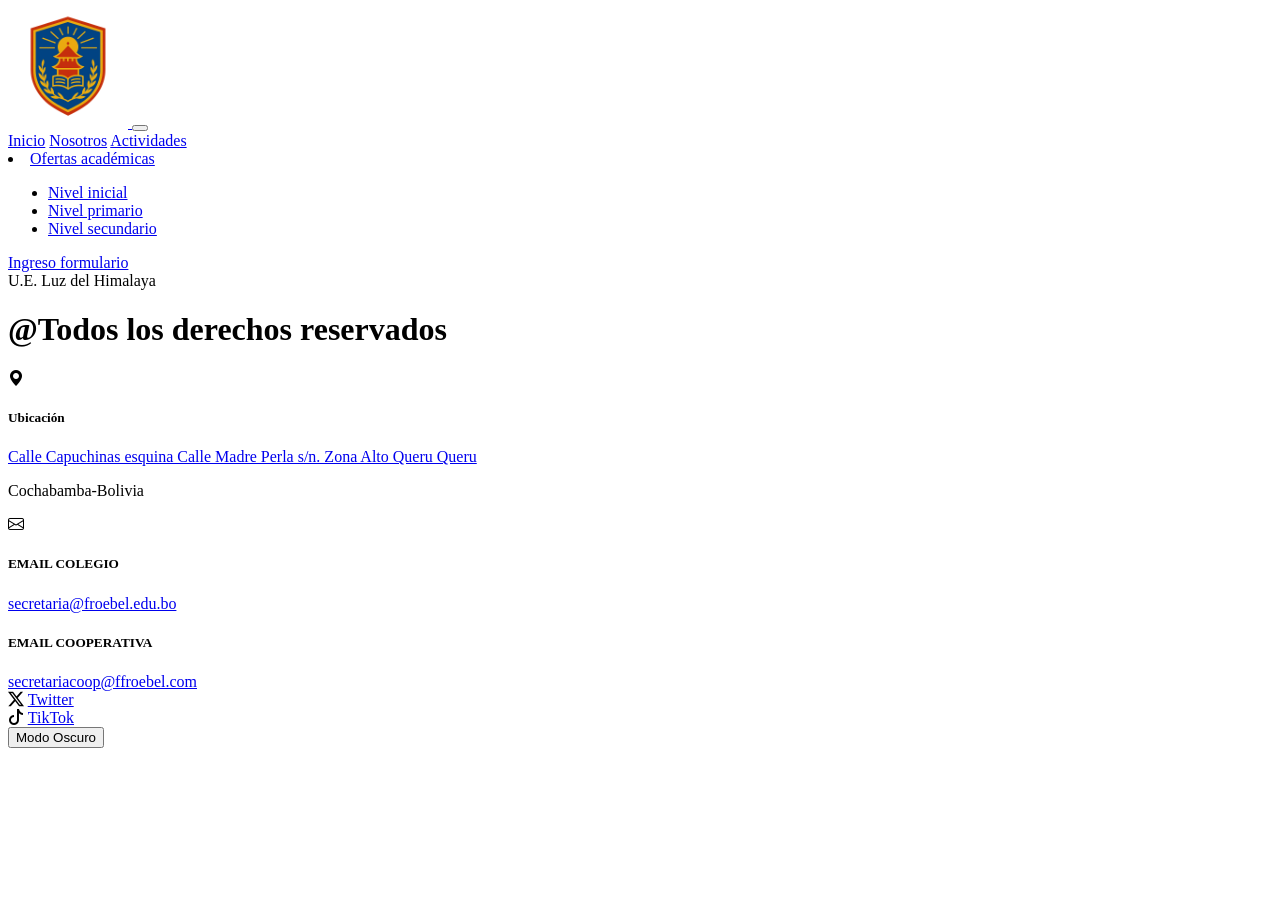
<file: Actividades.html>
<!DOCTYPE html>
<html>
<head>
	<meta charset="utf-8">
	<meta name="viewport" content="width=device-width, initial-scale=1">
	<title>practica3</title>
		<link rel="stylesheet" href="C:\Users\i123c\Downloads\4to\Practica 2 colegio luz del Himalaya\bootstrap-5.3.8-dist\css\bootstrap.min.css">
		<!-- Bootstrap Icons -->
		<link rel="stylesheet" href="https://cdn.jsdelivr.net/npm/bootstrap-icons@1.11.3/font/bootstrap-icons.css">
		<!-- Bootstrap JS -->
		<script src="C:\Users\i123c\Downloads\4to\Colegio luz del himalaya\bootstrap-5.3.8-dist\bootstrap-5.3.8-dist\js\bootstrap.bundle.min.js"></script>
		<link rel="stylesheet" type="text/css" href="C:\Users\i123c\Downloads\4to\Practica 2 colegio luz del Himalaya\css\est.css">
</head>
<body>
<header>
</header>




<footer class="d-flex justify-content-between py-3 navbar navbar-expand-lg bg-primary navbar-withe">
</footer>
  <div id="btblack">
  </div>

<script src="js/script.js"></script>
</body>
</html>
</file>
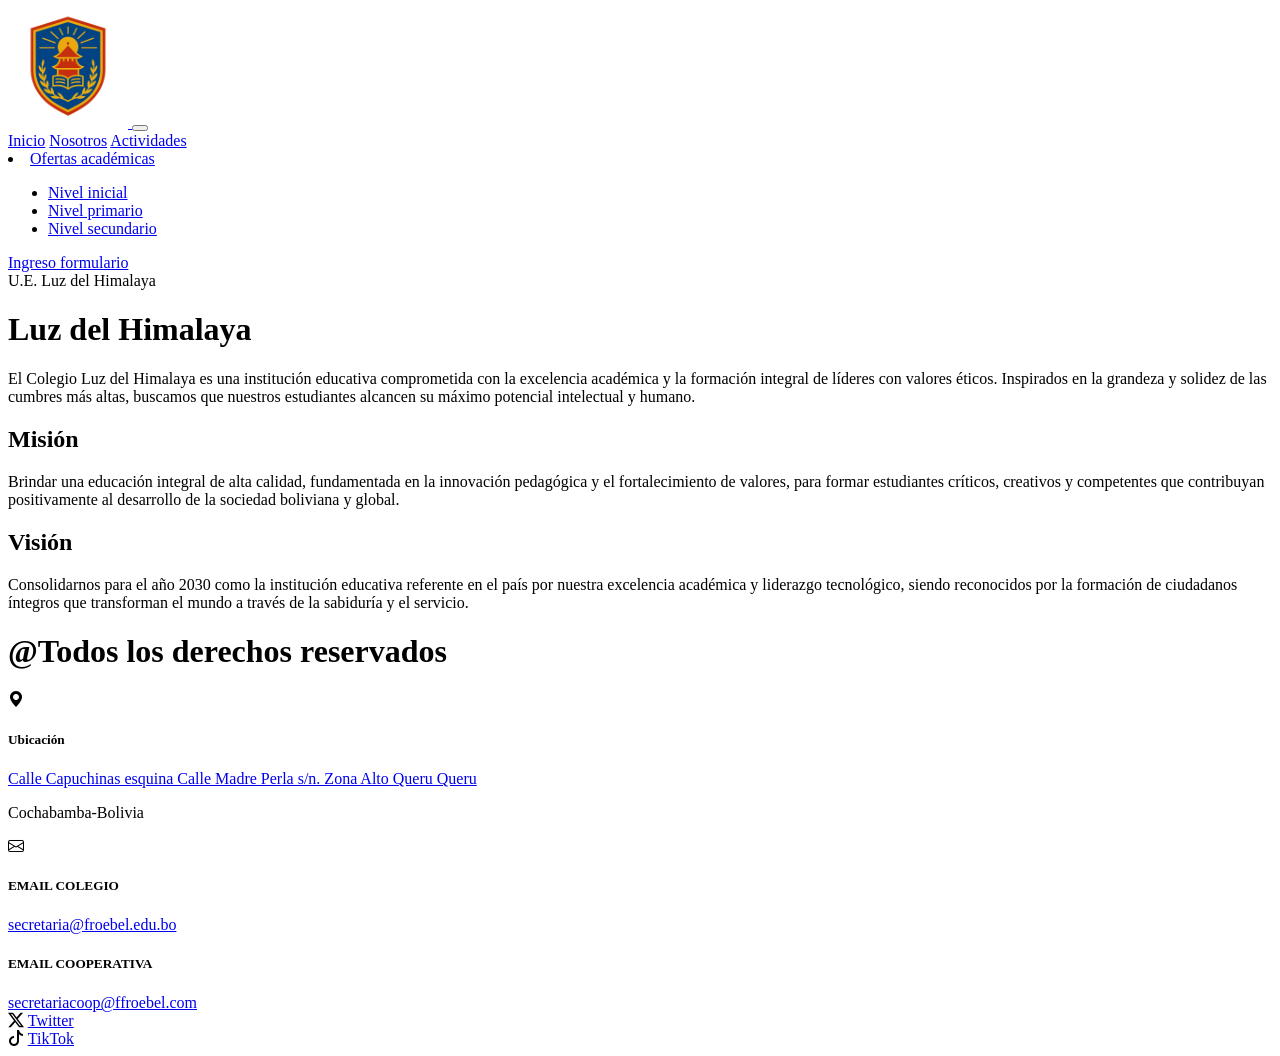
<file: Nosotros.html>
<!DOCTYPE html>
<html>
<head>
	<meta charset="utf-8">
	<meta name="viewport" content="width=device-width, initial-scale=1">
	<title>nosotros</title>
		<link rel="stylesheet" href="C:\Users\i123c\Downloads\4to\Practica 2 colegio luz del Himalaya\bootstrap-5.3.8-dist\css\bootstrap.min.css">
		<!-- Bootstrap Icons -->
		<link rel="stylesheet" href="https://cdn.jsdelivr.net/npm/bootstrap-icons@1.11.3/font/bootstrap-icons.css">
		<!-- Bootstrap JS -->
		<script src="C:\Users\i123c\Downloads\4to\Colegio luz del himalaya\bootstrap-5.3.8-dist\bootstrap-5.3.8-dist\js\bootstrap.bundle.min.js"></script>
		<link rel="stylesheet" type="text/css" href="C:\Users\i123c\Downloads\4to\Practica 2 colegio luz del Himalaya\css\est.css">
</head>
<body>
<header>
</header>
<main class="container my-5">
    <div class="row justify-content-center text-center">
        <div class="col-md-8">
            
            <div class="card border-warning shadow-sm mb-5 p-4">
                <div class="card-body">
                    <h1 class="display-5 text-warning fw-bold mb-4">Luz del Himalaya</h1>
                    <p class="lead text-muted">
                        El Colegio Luz del Himalaya es una institución educativa comprometida con la excelencia académica y la formación integral de líderes con valores éticos. Inspirados en la grandeza y solidez de las cumbres más altas, buscamos que nuestros estudiantes alcancen su máximo potencial intelectual y humano.
                    </p>
                </div>
            </div>

            <div class="card border-warning shadow-sm mb-5 p-4">
                <div class="card-body">
                    <h2 class="h1 text-warning fw-bold mb-3">Misión</h2>
                    <p class="fs-5">
                        Brindar una educación integral de alta calidad, fundamentada en la innovación pedagógica y el fortalecimiento de valores, para formar estudiantes críticos, creativos y competentes que contribuyan positivamente al desarrollo de la sociedad boliviana y global.
                    </p>
                </div>
            </div>

            <div class="card border-warning shadow-sm mb-5 p-4">
                <div class="card-body">
                    <h2 class="h1 text-warning fw-bold mb-3">Visión</h2>
                    <p class="fs-5">
                        Consolidarnos para el año 2030 como la institución educativa referente en el país por nuestra excelencia académica y liderazgo tecnológico, siendo reconocidos por la formación de ciudadanos íntegros que transforman el mundo a través de la sabiduría y el servicio.
                    </p>
                </div>
            </div>

        </div>
    </div>
</main>


<footer class="d-flex justify-content-between py-3 navbar navbar-expand-lg bg-primary navbar-withe">
</footer>
<script src="js/script.js"></script>
</body>
</html>
</file>
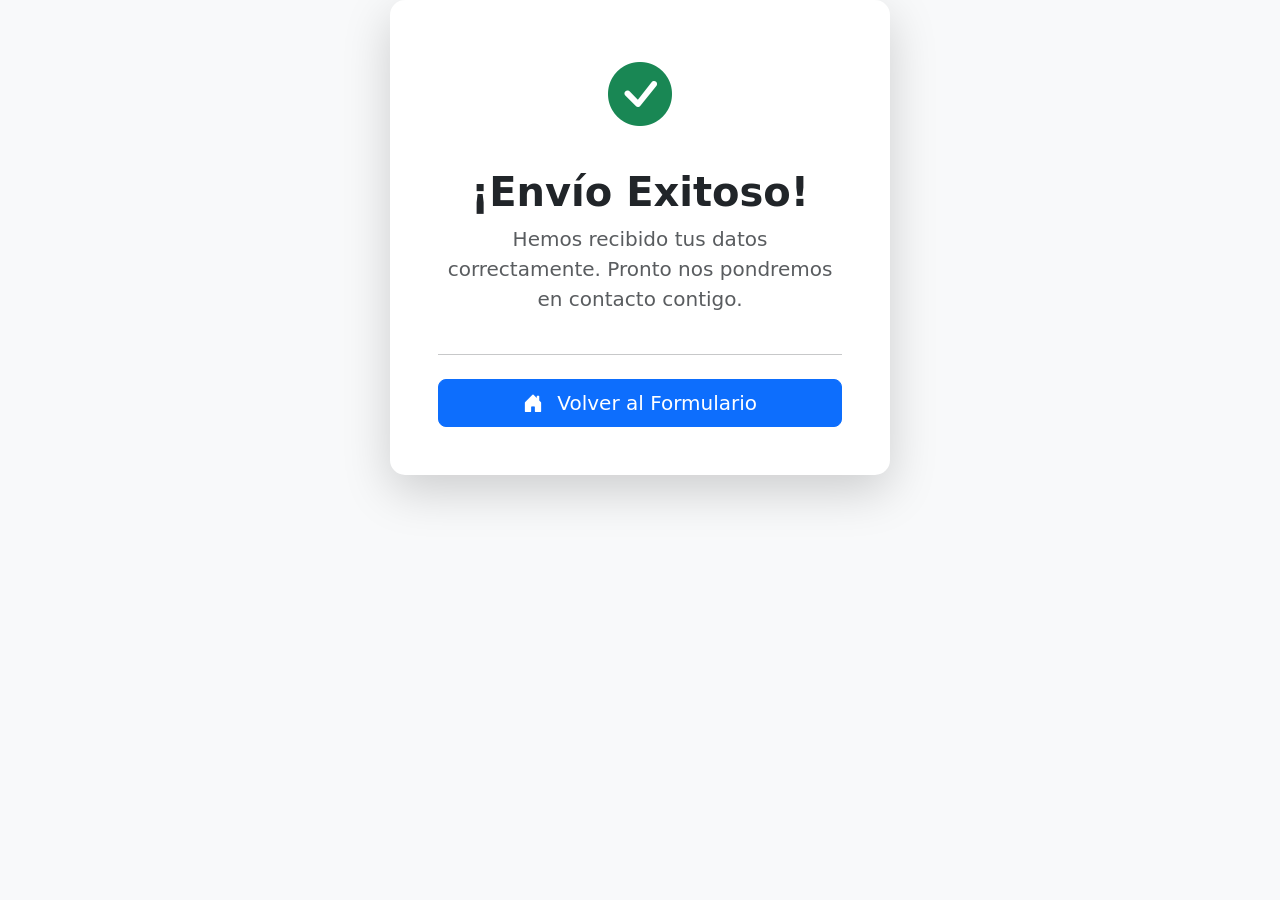
<file: tanks.html>
<!DOCTYPE html>
<html lang="es">
<head>
    <meta charset="UTF-8">
    <meta name="viewport" content="width=device-width, initial-scale=1.0">
    <title>¡Gracias por tu registro!</title>
    <link href="https://cdn.jsdelivr.net/npm/bootstrap@5.3.0/dist/css/bootstrap.min.css" rel="stylesheet">
    <link rel="stylesheet" href="https://cdn.jsdelivr.net/npm/bootstrap-icons@1.11.3/font/bootstrap-icons.css">
    <style>
        body {
            background-color: #f8f9fa;
            height: 100 vh;
            display: flex;
            align-items: center;
            justify-content: center;
        }
        .card-gracias {
            max-width: 500px;
            border: none;
            border-radius: 15px;
        }
        .icon-check {
            font-size: 4rem;
            color: #198754;
        }
    </style>
</head>
<body>

    <div class="container text-center">
        <div class="card card-gracias shadow-lg p-5 mx-auto">
            <div class="mb-4">
                <i class="bi bi-check-circle-fill icon-check"></i>
            </div>
            <h1 class="fw-bold text-dark">¡Envío Exitoso!</h1>
            <p class="text-muted fs-5">
                Hemos recibido tus datos correctamente. Pronto nos pondremos en contacto contigo.
            </p>
            <hr class="my-4">
            <div class="d-grid">
                <a href="iniciosecion.html" class="btn btn-primary btn-lg">
                    <i class="bi bi-house-door-fill me-2"></i> Volver al Formulario
                </a>
            </div>
        </div>
    </div>

</body>
</html>
</file>
